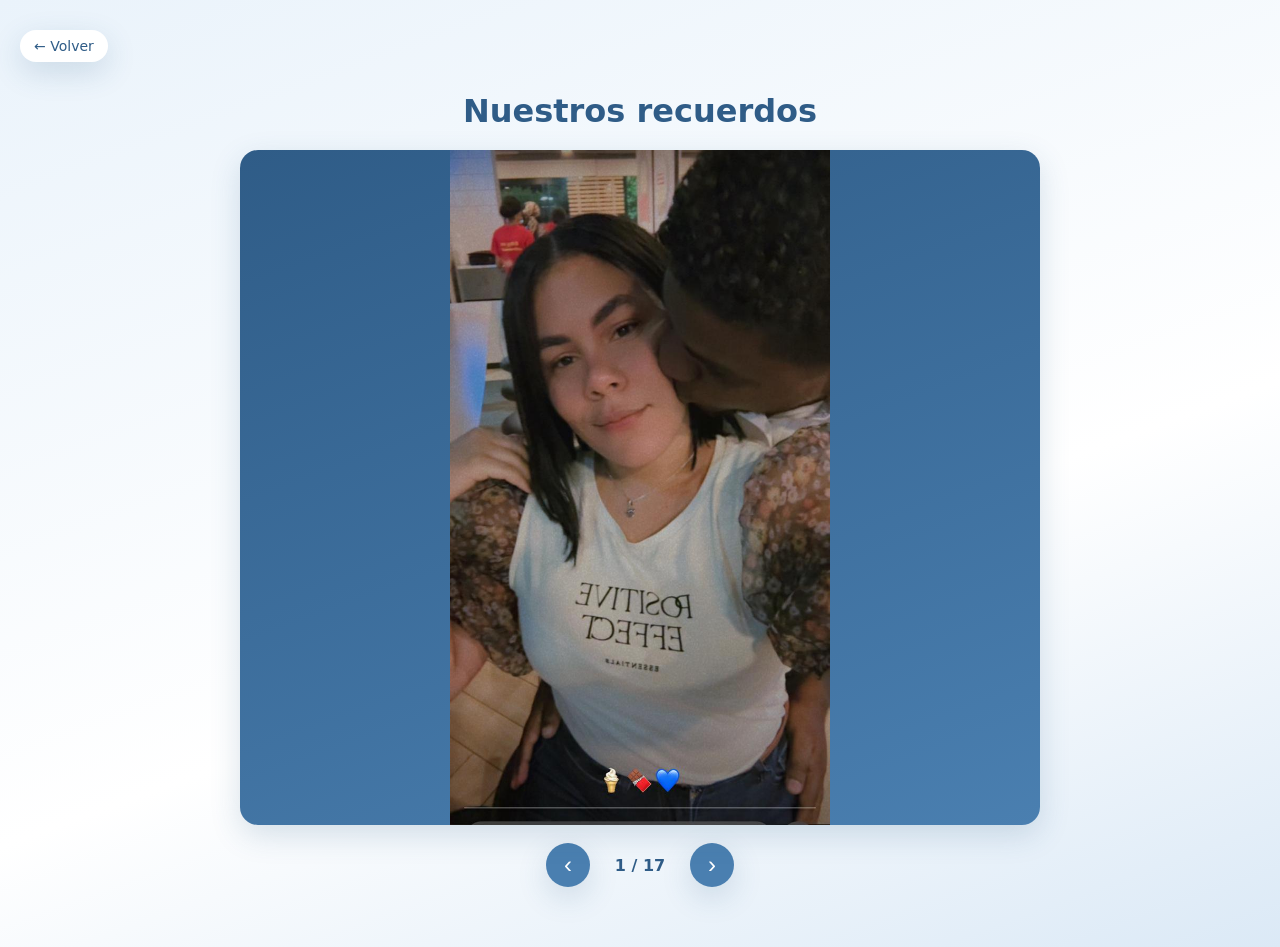
<file: gallery.html>
<!DOCTYPE html>
<html lang="es">
<head>
  <meta charset="UTF-8" />
  <meta name="viewport" content="width=device-width, initial-scale=1.0" />
  <title>Nuestras Fotos 💙</title>
  <link rel="stylesheet" href="styles.css" />
</head>
<body class="page">
  <a href="index.html" class="back">← Volver</a>

  <div class="slider-wrap">
    <h2>Nuestros recuerdos</h2>

    <div class="slider" id="slider">
      <!-- Las fotos se cargan desde script.js (lista PHOTOS) -->
    </div>

    <div class="slider-controls">
      <button id="prev" aria-label="Anterior">‹</button>
      <span id="counter">0 / 0</span>
      <button id="next" aria-label="Siguiente">›</button>
    </div>
  </div>

  <script src="script.js"></script>
  <script>initGallery();</script>
</body>
</html>
</file>
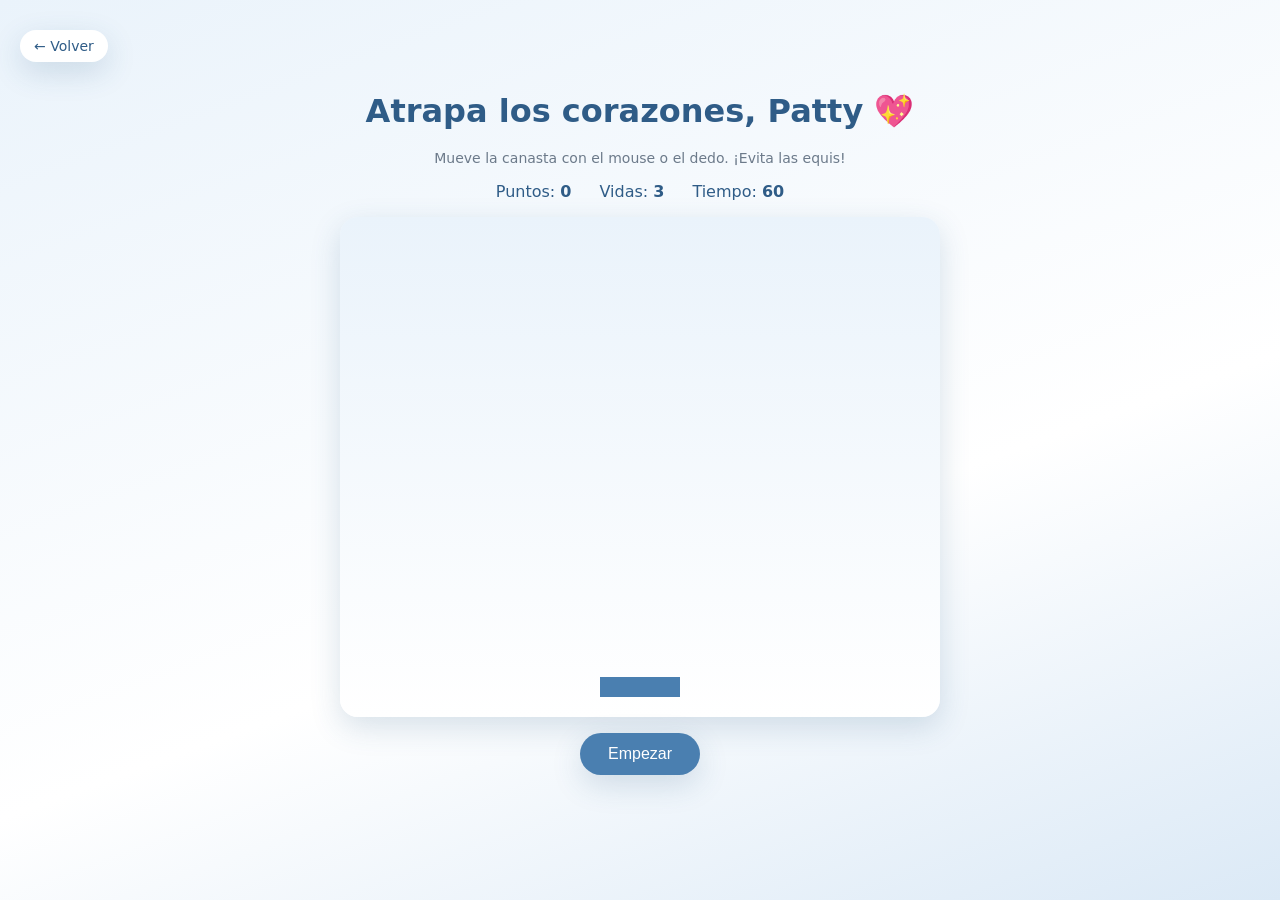
<file: game.html>
<!DOCTYPE html>
<html lang="es">
<head>
  <meta charset="UTF-8" />
  <meta name="viewport" content="width=device-width, initial-scale=1.0" />
  <title>Atrapa Corazones 💖</title>
  <link rel="stylesheet" href="styles.css" />
</head>
<body class="page">
  <a href="index.html" class="back">← Volver</a>

  <div class="game-wrap">
    <h2>Atrapa los corazones, Patty 💖</h2>
    <p class="hint">Mueve la canasta con el mouse o el dedo. ¡Evita las equis!</p>

    <div class="game-hud">
      <span>Puntos: <b id="score">0</b></span>
      <span>Vidas: <b id="lives">3</b></span>
      <span>Tiempo: <b id="time">60</b></span>
    </div>

    <canvas id="game" width="600" height="500"></canvas>

    <div class="game-buttons">
      <button id="start-btn">Empezar</button>
    </div>

    <div id="game-over" class="game-over hidden">
      <h3 id="go-title">¡Bien hecho!</h3>
      <p id="go-msg"></p>
      <button id="restart-btn">Jugar de nuevo</button>
    </div>
  </div>

  <script src="script.js"></script>
  <script>initGame();</script>
</body>
</html>
</file>
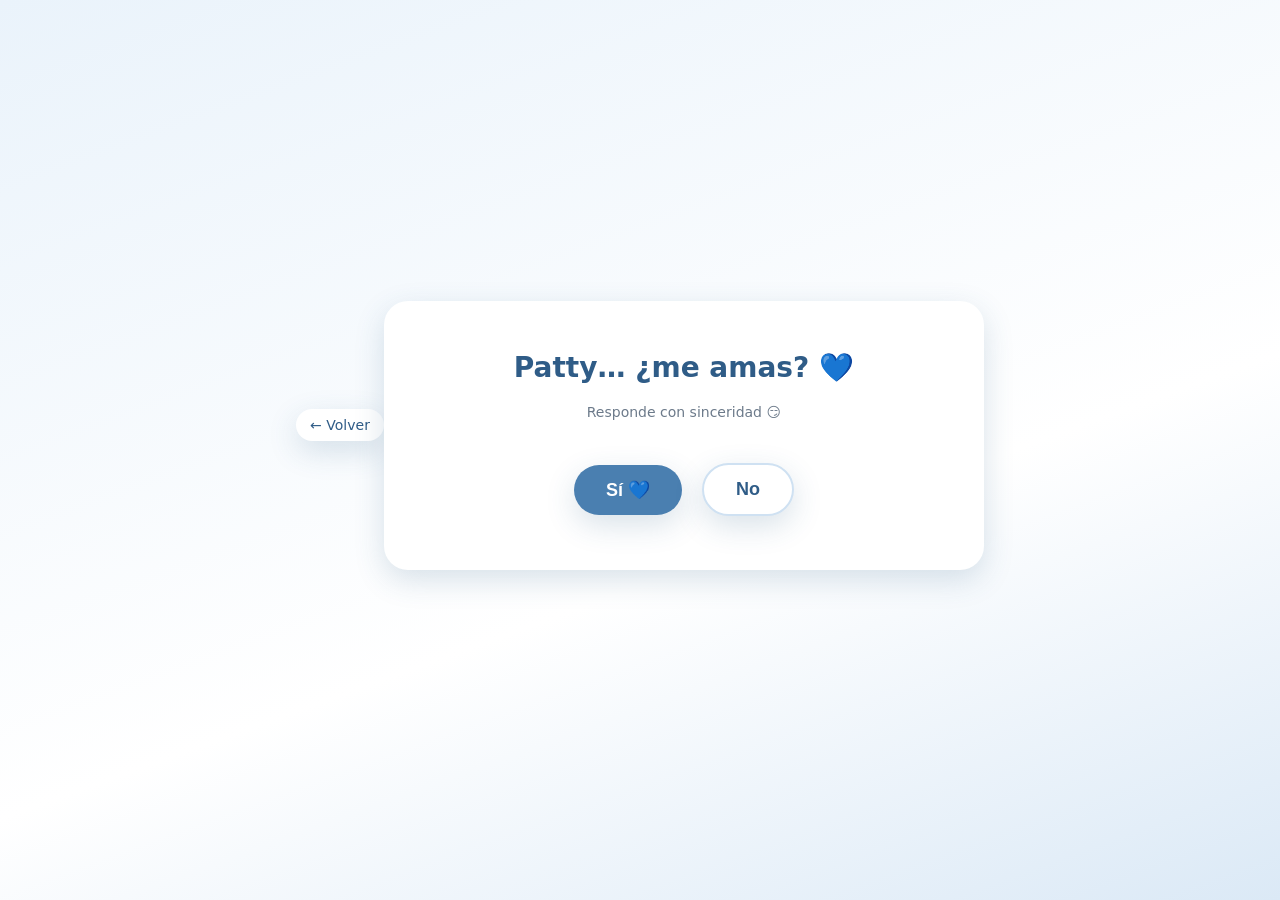
<file: love.html>
<!DOCTYPE html>
<html lang="es">
<head>
  <meta charset="UTF-8" />
  <meta name="viewport" content="width=device-width, initial-scale=1.0" />
  <title>¿Me Amas? 💌</title>
  <link rel="stylesheet" href="styles.css" />
</head>
<body class="page love-page">
  <a href="index.html" class="back">← Volver</a>

  <div class="love-wrap" id="love-wrap">
    <h2 id="love-question">Patty… ¿me amas? 💙</h2>
    <p id="love-sub" class="hint">Responde con sinceridad 😏</p>

    <div class="love-buttons">
      <button id="yes-btn" class="btn-yes">Sí 💙</button>
      <button id="no-btn" class="btn-no">No</button>
    </div>

    <div id="love-final" class="love-final hidden">
      <h3>¡Lo sabía, bebé! 💙</h3>
      <p>Yo también te amo, Patty. Feliz cumpleaños mi amor. 🎂✨</p>
    </div>
  </div>

  <script src="script.js"></script>
  <script>initLove();</script>
</body>
</html>
</file>
<file: styles.css>
:root {
  --blue: #4A7FB0;
  --blue-dark: #2F5C87;
  --blue-soft: #cfe1f2;
  --white: #ffffff;
  --ink: #1d2b3a;
  --shadow: 0 10px 30px rgba(47, 92, 135, 0.18);
}

* { box-sizing: border-box; }

html, body {
  margin: 0;
  padding: 0;
  font-family: "Segoe UI", system-ui, -apple-system, sans-serif;
  color: var(--ink);
  background: linear-gradient(160deg, #eaf3fb 0%, #ffffff 60%, #dbe9f6 100%);
  min-height: 100vh;
}

a { color: var(--blue-dark); text-decoration: none; }

/* ---------- HOME ---------- */
.home .hero {
  max-width: 980px;
  margin: 0 auto;
  padding: 60px 24px 40px;
  text-align: center;
  position: relative;
  z-index: 2;
}

.kicker {
  letter-spacing: 6px;
  text-transform: uppercase;
  color: var(--blue);
  font-size: 12px;
  margin: 0 0 10px;
}

h1 {
  font-size: clamp(38px, 7vw, 68px);
  margin: 0 0 14px;
  color: var(--blue-dark);
  line-height: 1.05;
}

.name {
  background: linear-gradient(90deg, var(--blue), #6aa6d6);
  -webkit-background-clip: text;
  background-clip: text;
  color: transparent;
  font-style: italic;
}

.tagline {
  color: #4a5b6e;
  font-size: 18px;
  margin: 0 0 40px;
}

.menu {
  display: grid;
  grid-template-columns: repeat(auto-fit, minmax(220px, 1fr));
  gap: 20px;
  margin-top: 20px;
}

.card {
  background: var(--white);
  border-radius: 18px;
  padding: 28px 20px;
  box-shadow: var(--shadow);
  transition: transform 0.25s ease, box-shadow 0.25s ease;
  display: flex;
  flex-direction: column;
  align-items: center;
  gap: 8px;
  border: 2px solid transparent;
}

.card:hover {
  transform: translateY(-6px);
  border-color: var(--blue-soft);
  box-shadow: 0 18px 40px rgba(47, 92, 135, 0.22);
}

.icon { font-size: 42px; }
.card-title { font-size: 20px; font-weight: 700; color: var(--blue-dark); }
.card-sub { font-size: 13px; color: #6c7a8a; }

.footer {
  text-align: center;
  padding: 30px 20px 40px;
  color: var(--blue);
  font-size: 14px;
}

/* Floating background hearts */
.bg-hearts {
  position: fixed;
  inset: 0;
  pointer-events: none;
  background-image:
    radial-gradient(circle at 15% 20%, rgba(74,127,176,0.12) 0 6px, transparent 7px),
    radial-gradient(circle at 80% 30%, rgba(74,127,176,0.10) 0 5px, transparent 6px),
    radial-gradient(circle at 30% 75%, rgba(74,127,176,0.10) 0 6px, transparent 7px),
    radial-gradient(circle at 70% 85%, rgba(74,127,176,0.12) 0 5px, transparent 6px);
}

/* Music button */
.music-btn {
  position: fixed;
  bottom: 20px;
  right: 20px;
  background: var(--blue);
  color: white;
  border: none;
  padding: 12px 18px;
  border-radius: 999px;
  cursor: pointer;
  box-shadow: var(--shadow);
  font-size: 14px;
  z-index: 10;
}
.music-btn:hover { background: var(--blue-dark); }

/* ---------- INNER PAGES ---------- */
.page {
  padding: 30px 20px 60px;
}

.back {
  display: inline-block;
  padding: 8px 14px;
  background: var(--white);
  border-radius: 999px;
  box-shadow: var(--shadow);
  font-size: 14px;
  margin-bottom: 20px;
}
.back:hover { background: var(--blue-soft); }

h2 {
  text-align: center;
  color: var(--blue-dark);
  font-size: 32px;
  margin: 10px 0 20px;
}

.hint {
  text-align: center;
  color: #6c7a8a;
  font-size: 14px;
}
.hint code {
  background: #eef4fa;
  padding: 2px 6px;
  border-radius: 4px;
  color: var(--blue-dark);
}

/* ---------- SLIDER ---------- */
.slider-wrap {
  max-width: 800px;
  margin: 0 auto;
}

.slider {
  position: relative;
  width: 100%;
  height: 75vh;
  min-height: 400px;
  background: linear-gradient(160deg, #2F5C87, #4A7FB0);
  border-radius: 18px;
  box-shadow: var(--shadow);
  overflow: hidden;
}

.slider img,
.slider video {
  position: absolute;
  inset: 0;
  width: 100%;
  height: 100%;
  object-fit: contain;
  opacity: 0;
  transition: opacity 0.7s ease;
}
.slider img.active,
.slider video.active { opacity: 1; }

.slider .placeholder {
  position: absolute;
  inset: 0;
  display: flex;
  align-items: center;
  justify-content: center;
  flex-direction: column;
  color: var(--blue-dark);
  text-align: center;
  padding: 30px;
}
.slider .placeholder span { font-size: 60px; margin-bottom: 12px; }

.slider-controls {
  display: flex;
  align-items: center;
  justify-content: center;
  gap: 20px;
  margin-top: 18px;
}
.slider-controls button {
  background: var(--blue);
  color: white;
  border: none;
  width: 44px;
  height: 44px;
  border-radius: 50%;
  font-size: 24px;
  cursor: pointer;
  box-shadow: var(--shadow);
}
.slider-controls button:hover { background: var(--blue-dark); }
#counter { font-weight: 600; color: var(--blue-dark); min-width: 60px; text-align: center; }

/* ---------- GAME ---------- */
.game-wrap {
  max-width: 700px;
  margin: 0 auto;
  text-align: center;
}
.game-hud {
  display: flex;
  justify-content: center;
  gap: 28px;
  margin: 16px 0;
  font-size: 16px;
  color: var(--blue-dark);
}
#game {
  width: 100%;
  max-width: 600px;
  background: linear-gradient(180deg, #eaf3fb, #ffffff);
  border-radius: 18px;
  box-shadow: var(--shadow);
  display: block;
  margin: 0 auto;
  touch-action: none;
}
.game-buttons { margin-top: 16px; }
.game-buttons button, #restart-btn {
  background: var(--blue);
  color: white;
  border: none;
  padding: 12px 28px;
  border-radius: 999px;
  font-size: 16px;
  cursor: pointer;
  box-shadow: var(--shadow);
}
.game-buttons button:hover, #restart-btn:hover { background: var(--blue-dark); }

.game-over {
  margin-top: 20px;
  background: var(--white);
  padding: 24px;
  border-radius: 16px;
  box-shadow: var(--shadow);
}
.hidden { display: none !important; }

/* ---------- LOVE PAGE ---------- */
.love-page { display: flex; align-items: center; justify-content: center; min-height: 100vh; }
.love-wrap {
  max-width: 600px;
  width: 100%;
  text-align: center;
  background: var(--white);
  padding: 40px 30px;
  border-radius: 24px;
  box-shadow: var(--shadow);
  position: relative;
}
#love-question { font-size: 28px; }
.love-buttons {
  margin-top: 30px;
  display: flex;
  gap: 20px;
  justify-content: center;
  align-items: center;
  position: relative;
  min-height: 80px;
}
.btn-yes, .btn-no {
  padding: 14px 32px;
  font-size: 18px;
  border-radius: 999px;
  border: none;
  cursor: pointer;
  font-weight: 600;
  box-shadow: var(--shadow);
}
.btn-yes { background: var(--blue); color: white; }
.btn-yes:hover { background: var(--blue-dark); transform: scale(1.05); transition: 0.2s; }
.btn-no {
  background: white;
  color: var(--blue-dark);
  border: 2px solid var(--blue-soft);
  position: relative;
  transition: top 0.15s, left 0.15s;
}

.love-final h3 {
  color: var(--blue-dark);
  font-size: 28px;
  margin: 0 0 12px;
}
.love-final p { font-size: 18px; color: #4a5b6e; }

@media (max-width: 600px) {
  h1 { font-size: 42px; }
  .game-hud { flex-direction: column; gap: 6px; }
}
</file>
